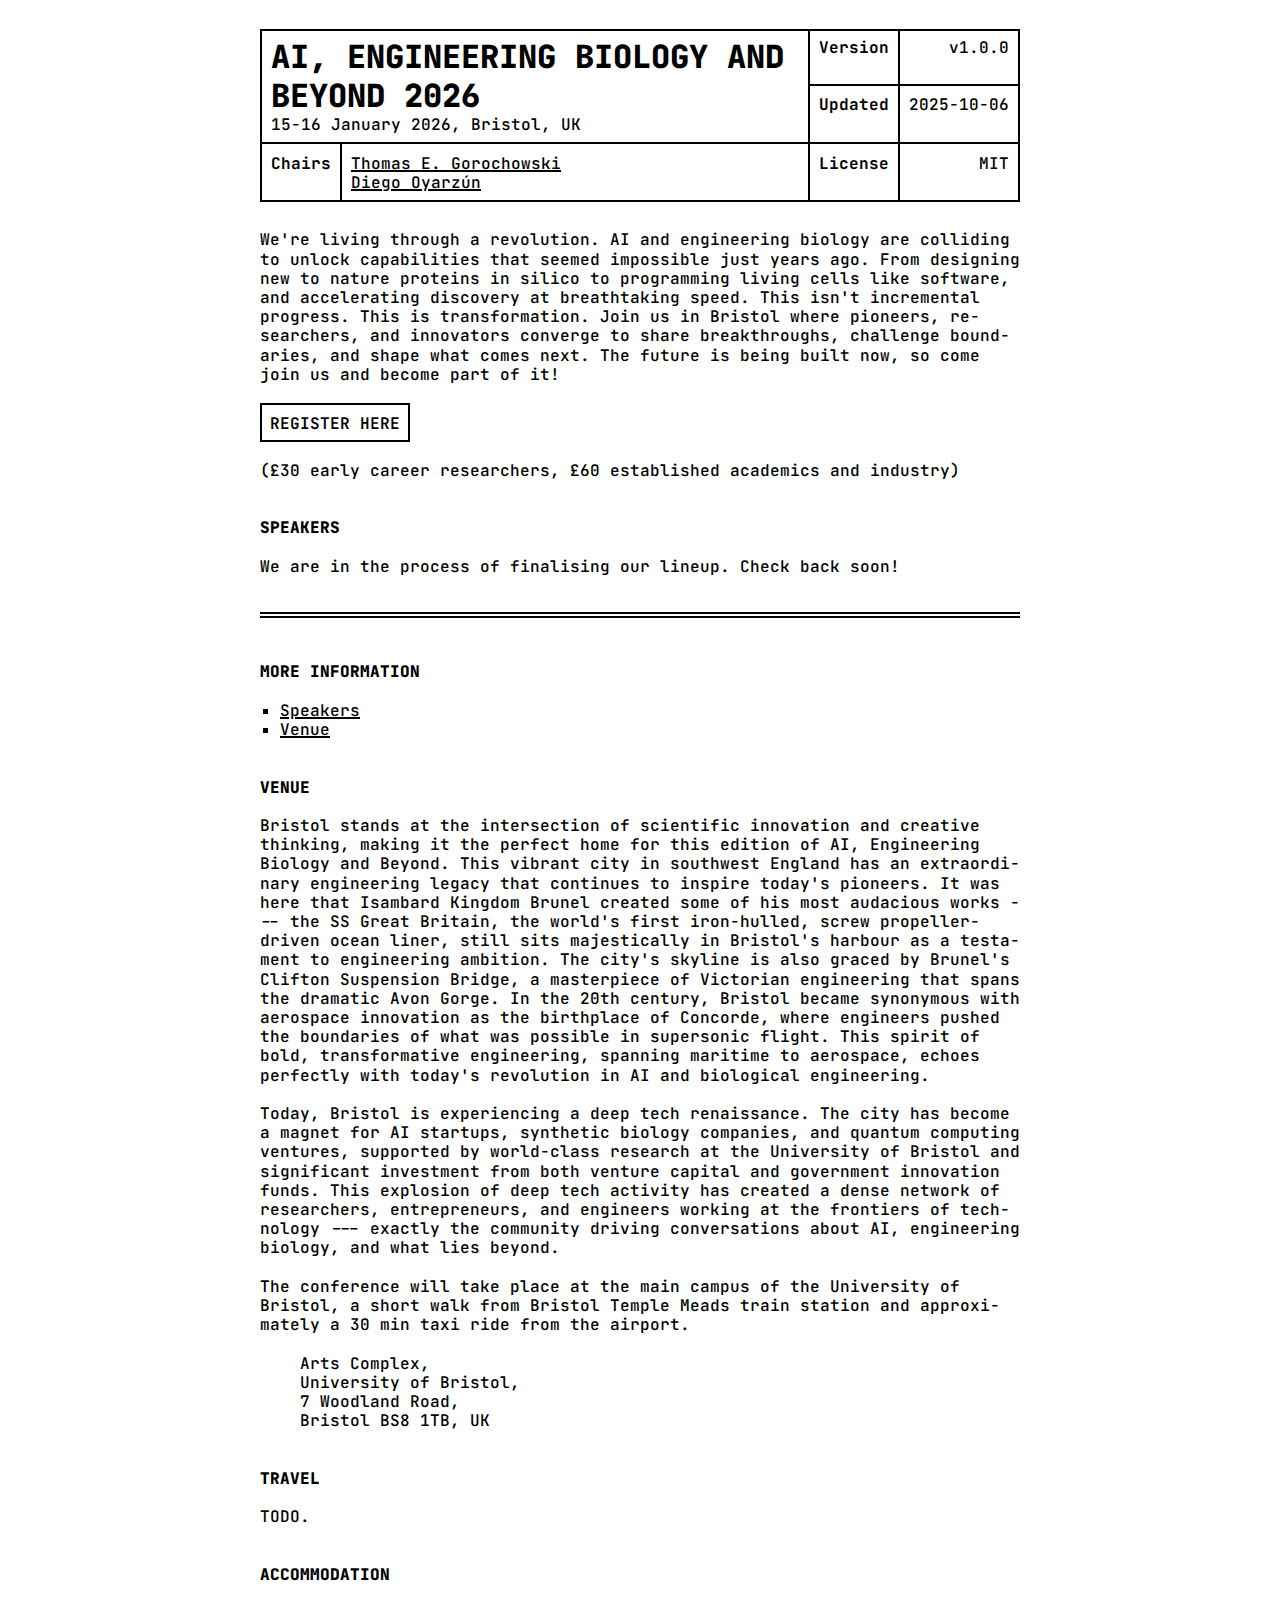
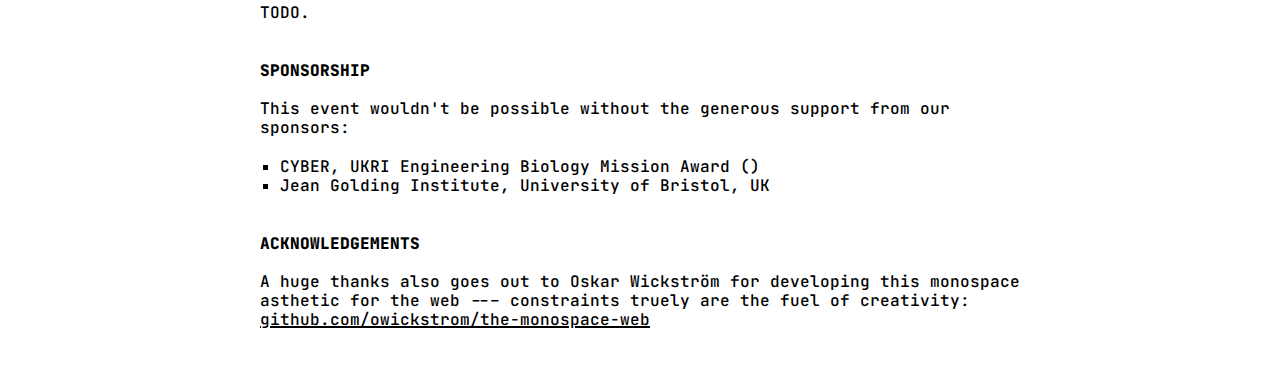
<file: index.html>
<!DOCTYPE html>
<html xmlns="http://www.w3.org/1999/xhtml" lang="en" xml:lang="en">
<head>
  <meta charset="utf-8" />
  <meta name="generator" content="pandoc" />
  <meta name="viewport" content="width=device-width, initial-scale=1.0, user-scalable=yes" />
  <meta name="author" content="Thomas Gorochowski" />
  <meta name="dcterms.date" content="2025-10-06" />
  <title>AI, Engineering Biology and Beyond 2026</title>
  <link rel="preconnect" href="https://fonts.googleapis.com">
  <link rel="preconnect" href="https://fonts.gstatic.com" crossorigin>
  <link href="https://fonts.googleapis.com/css2?family=JetBrains+Mono:ital,wght@0,100..800;1,100..800&display=swap" rel="stylesheet">
  <link rel="stylesheet" href="reset.css" />
  <link rel="stylesheet" href="index.css" />
</head>
<body>
<table class="header">
  <tr>
    <td colspan="2" rowspan="2" class="width-auto">
      <h1 class="title">AI, Engineering Biology and Beyond 2026</h1>
      <span class="subtitle">15-16 January 2026, Bristol, UK</span>
    </td>
    <th>Version</th>
    <td class="width-min">v1.0.0</td>
  </tr>
  <tr>
    <th>Updated</th>
    <td class="width-min"><time style="white-space: pre;">2025-10-06</time></td>
  </tr>
  <tr>
    <th class="width-min">Chairs</th>
    <td class="width-auto"><a href="http://www.biocomputelab.org"><cite>Thomas E. Gorochowski</cite></a><br><a href="https://homepages.inf.ed.ac.uk/doyarzun/"><cite>Diego Oyarzún</cite></a></td>
    <th class="width-min">License</th>
    <td>MIT</td>
  </tr>
</table>

<p>We're living through a revolution. AI and engineering biology are colliding to unlock capabilities that seemed impossible just years ago. From designing new to nature proteins in silico to programming living cells like software, and accelerating discovery at breathtaking speed. This isn't incremental progress. This is transformation. Join us in Bristol where pioneers, researchers, and innovators converge to share breakthroughs, challenge boundaries, and shape what comes next. The future is being built now, so come join us and become part of it!</p>

<nav>
<button>
    <a href="http://www.biocomputelab.org" style="text-decoration: none;">Register here</a>
</button>
</nav>

<p>(£30 early career researchers, £60 established academics and industry) </p>

<h2 id="speakers">Speakers</h2>

<p>We are in the process of finalising our lineup. Check back soon!</p>

<hr>

<nav id="TOC" role="doc-toc">
<h2 id="toc-title">More information</h2>
<ul class="incremental">
<li><a href="#speakers" id="toc-introduction">Speakers</a></li>
<li><a href="#venue" id="toc-the-basics">Venue</a></li>
</ul>
</nav>

<h2 id="venue">Venue</h2>

<p>Bristol stands at the intersection of scientific innovation and creative thinking, making it the perfect home for this edition of AI, Engineering Biology and Beyond. This vibrant city in southwest England has an extraordinary engineering legacy that continues to inspire today's pioneers. It was here that Isambard Kingdom Brunel created some of his most audacious works --- the SS Great Britain, the world's first iron-hulled, screw propeller-driven ocean liner, still sits majestically in Bristol's harbour as a testament to engineering ambition. The city's skyline is also graced by Brunel's Clifton Suspension Bridge, a masterpiece of Victorian engineering that spans the dramatic Avon Gorge. In the 20th century, Bristol became synonymous with aerospace innovation as the birthplace of Concorde, where engineers pushed the boundaries of what was possible in supersonic flight. This spirit of bold, transformative engineering, spanning maritime to aerospace, echoes perfectly with today's revolution in AI and biological engineering.</p>

<p>Today, Bristol is experiencing a deep tech renaissance. The city has become a magnet for AI startups, synthetic biology companies, and quantum computing ventures, supported by world-class research at the University of Bristol and significant investment from both venture capital and government innovation funds. This explosion of deep tech activity has created a dense network of researchers, entrepreneurs, and engineers working at the frontiers of technology --- exactly the community driving conversations about AI, engineering biology, and what lies beyond.</p>

<p> The conference will take place at the main campus of the University of Bristol, a short walk from Bristol Temple Meads train station and approximately a 30 min taxi ride from the airport.</p>

<pre>
    Arts Complex,
    University of Bristol,
    7 Woodland Road,
    Bristol BS8 1TB, UK
</pre>



<h2 id="travel">Travel</h2>

<p>TODO.</p>

<h2>Accommodation</h2>

<p>TODO.</p>

<h2 id="speakers">Sponsorship</h2>

<p>This event wouldn't be possible without the generous support from our sponsors:
<ul>
    <li><b>CYBER</b>, UKRI Engineering Biology Mission Award ()</li>
    <li><b>Jean Golding Institute</b>, University of Bristol, UK</li>
</ul>
</p>

<h2 id="thanks">Acknowledgements</h2>

<p>A huge thanks also goes out to Oskar Wickström for developing this monospace asthetic for the web --– constraints truely are the fuel of creativity: <a
href="https://github.com/owickstrom/the-monospace-web">github.com/owickstrom/the-monospace-web</a></p>

</body>
</html>
</file>
<file: index.css>
/*@import url('https://fonts.cdnfonts.com/css/jetbrains-mono-2');*/

:root {
    --font-family: "JetBrains Mono", monospace;
    --line-height: 1.20rem;
    --border-thickness: 2px;
    --text-color: #000;
    --text-color-alt: #666;
    --background-color: #fff;
    --background-color-alt: #eee;

    --font-weight-normal: 500;
    --font-weight-medium: 600;
    --font-weight-bold: 800;

    font-family: var(--font-family);
    font-optical-sizing: auto;
    font-weight: var(--font-weight-normal);
    font-style: normal;
    font-variant-numeric: tabular-nums lining-nums;
    font-size: 16px;
}

@media (prefers-color-scheme: dark) {
    :root {
        --text-color: #fff;
        --text-color-alt: #aaa;
        --background-color: #000;
        --background-color-alt: #111;
    }
}

* {
    box-sizing: border-box;
}


*+* {
    margin-top: var(--line-height);
}

html {
    display: flex;
    width: 100%;
    margin: 0;
    padding: 0;
    flex-direction: column;
    align-items: center;
    background: var(--background-color);
    color: var(--text-color);
}

body {
    position: relative;
    width: 100%;
    margin: 0;
    padding: var(--line-height) 2ch;
    max-width: calc(min(80ch, round(down, 100%, 1ch)));
    line-height: var(--line-height);
    overflow-x: hidden;
}

@media screen and (max-width: 480px) {
    :root {
        font-size: 14px;
    }

    body {
        padding: var(--line-height) 1ch;
    }
}

h1,
h2,
h3,
h4,
h5,
h6 {
    font-weight: var(--font-weight-bold);
    margin: calc(var(--line-height) * 2) 0 var(--line-height);
    line-height: var(--line-height);
}

h1 {
    font-size: 2rem;
    line-height: calc(2 * var(--line-height));
    margin-bottom: calc(var(--line-height) * 2);
    text-transform: uppercase;
}

h2 {
    font-size: 1rem;
    text-transform: uppercase;
}

hr {
    position: relative;
    display: block;
    height: var(--line-height);
    margin: calc(var(--line-height) * 1.5) 0;
    border: none;
    color: var(--text-color);
}

hr:after {
    display: block;
    content: "";
    position: absolute;
    top: calc(var(--line-height) / 2 - var(--border-thickness));
    left: 0;
    width: 100%;
    border-top: calc(var(--border-thickness) * 3) double var(--text-color);
    height: 0;
}

a {
    text-decoration-thickness: var(--border-thickness);
}

a:link,
a:visited {
    color: var(--text-color);
}

p {
    margin-bottom: var(--line-height);
}

strong {
    font-weight: var(--font-weight-bold);
}

em {
    font-style: italic;
}

sub {
    position: relative;
    display: inline-block;
    margin: 0;
    vertical-align: sub;
    line-height: 0;
    width: calc(1ch / 0.75);
    font-size: .75rem;
}

table {
    position: relative;
    top: calc(var(--line-height) / 2);
    width: calc(round(down, 100%, 1ch));
    border-collapse: collapse;
    margin: 0 0 calc(var(--line-height) * 2);
}

th,
td {
    border: var(--border-thickness) solid var(--text-color);
    padding:
        calc((var(--line-height) / 2)) calc(1ch - var(--border-thickness) / 2) calc((var(--line-height) / 2) - (var(--border-thickness)));
    line-height: var(--line-height);
    vertical-align: top;
    text-align: left;
}

table tbody tr:first-child>* {
    padding-top: calc((var(--line-height) / 2) - var(--border-thickness));
}


th {
    font-weight: 700;
}

.width-min {
    width: 0%;
}

.width-auto {
    width: 100%;
}

.header {
    margin-bottom: calc(var(--line-height) * 2);
}

.header h1 {
    margin: 0;
}

.header tr td:last-child {
    text-align: right;
}

p {
    word-break: break-word;
    word-wrap: break-word;
    hyphens: auto;
}

img,
video {
    display: block;
    width: 100%;
    object-fit: contain;
    overflow: hidden;
}

img {
    font-style: italic;
    color: var(--text-color-alt);
}

details {
    border: var(--border-thickness) solid var(--text-color);
    padding: calc(var(--line-height) - var(--border-thickness)) 1ch;
    margin-bottom: var(--line-height);
}

summary {
    font-weight: var(--font-weight-medium);
    cursor: pointer;
}

details[open] summary {
    margin-bottom: var(--line-height);
}

details ::marker {
    display: inline-block;
    content: '▶';
    margin: 0;
}

details[open] ::marker {
    content: '▼';
}

details :last-child {
    margin-bottom: 0;
}

pre {
    white-space: pre;
    overflow-x: auto;
    margin: var(--line-height) 0;
    overflow-y: hidden;
}

figure pre {
    margin: 0;
}

pre,
code {
    font-family: var(--font-family);
}

code {
    font-weight: var(--font-weight-medium);
}

figure {
    margin: calc(var(--line-height) * 2) 3ch;
    overflow-x: auto;
    overflow-y: hidden;
}

figcaption {
    display: block;
    font-style: italic;
    margin-top: var(--line-height);
}

ul,
ol {
    padding: 0;
    margin: 0 0 var(--line-height);
}

ul {
    list-style-type: square;
    padding: 0 0 0 2ch;
}

ol {
    list-style-type: none;
    counter-reset: item;
    padding: 0;
}

ol ul,
ol ol,
ul ol,
ul ul {
    padding: 0 0 0 3ch;
    margin: 0;
}

ol li:before {
    content: counters(item, ".") ". ";
    counter-increment: item;
    font-weight: var(--font-weight-medium);
}

li {
    margin: 0;
    padding: 0;
}

li::marker {
    line-height: 0;
}

::-webkit-scrollbar {
    height: var(--line-height);
}

input,
button,
textarea {
    border: var(--border-thickness) solid var(--text-color);
    padding:
        calc(var(--line-height) / 2 - var(--border-thickness)) calc(1ch - var(--border-thickness));
    margin: 0;
    font: inherit;
    font-weight: inherit;
    height: calc(var(--line-height) * 2);
    width: auto;
    overflow: visible;
    background: var(--background-color);
    color: var(--text-color);
    line-height: normal;
    -webkit-font-smoothing: inherit;
    -moz-osx-font-smoothing: inherit;
    -webkit-appearance: none;
}

input[type=checkbox] {
    display: inline-grid;
    place-content: center;
    vertical-align: top;
    width: 2ch;
    height: var(--line-height);
    cursor: pointer;
}

input[type=checkbox]:checked:before {
    content: "";
    width: 1ch;
    height: calc(var(--line-height) / 2);
    background: var(--text-color);
}

button:focus,
input:focus {
    --border-thickness: 3px;
    outline: none;
}

input {
    width: calc(round(down, 100%, 1ch));
}

::placeholder {
    color: var(--text-color-alt);
    opacity: 1;
}

::-ms-input-placeholder {
    color: var(--text-color-alt);
}

button::-moz-focus-inner {
    padding: 0;
    border: 0
}

button {
    text-transform: uppercase;
    font-weight: var(--font-weight-medium);
    cursor: pointer;
}

button:hover {
    background: var(--background-color-alt);
}

button:active {
    transform: translate(2px, 2px);
}

label {
    display: block;
    width: calc(round(down, 100%, 1ch));
    height: auto;
    line-height: var(--line-height);
    font-weight: var(--font-weight-medium);
    margin: 0;
}

label input {
    width: 100%;
}

.tree,
.tree ul {
    position: relative;
    padding-left: 0;
    list-style-type: none;
    line-height: var(--line-height);
}

.tree ul {
    margin: 0;
}

.tree ul li {
    position: relative;
    padding-left: 1.5ch;
    margin-left: 1.5ch;
    border-left: var(--border-thickness) solid var(--text-color);
}

.tree ul li:before {
    position: absolute;
    display: block;
    top: calc(var(--line-height) / 2);
    left: 0;
    content: "";
    width: 1ch;
    border-bottom: var(--border-thickness) solid var(--text-color);
}

.tree ul li:last-child {
    border-left: none;
}

.tree ul li:last-child:after {
    position: absolute;
    display: block;
    top: 0;
    left: 0;
    content: "";
    height: calc(var(--line-height) / 2);
    border-left: var(--border-thickness) solid var(--text-color);
}

.grid {
    --grid-cells: 0;
    display: flex;
    gap: 1ch;
    width: calc(round(down, 100%, (1ch * var(--grid-cells)) - (1ch * var(--grid-cells) - 1)));
    margin-bottom: var(--line-height);
}

.grid>*,
.grid>input {
    flex: 0 0 calc(round(down, (100% - (1ch * (var(--grid-cells) - 1))) / var(--grid-cells), 1ch));
}

.grid:has(> :last-child:nth-child(1)) {
    --grid-cells: 1;
}

.grid:has(> :last-child:nth-child(2)) {
    --grid-cells: 2;
}

.grid:has(> :last-child:nth-child(3)) {
    --grid-cells: 3;
}

.grid:has(> :last-child:nth-child(4)) {
    --grid-cells: 4;
}

.grid:has(> :last-child:nth-child(5)) {
    --grid-cells: 5;
}

.grid:has(> :last-child:nth-child(6)) {
    --grid-cells: 6;
}

.grid:has(> :last-child:nth-child(7)) {
    --grid-cells: 7;
}

.grid:has(> :last-child:nth-child(8)) {
    --grid-cells: 8;
}

.grid:has(> :last-child:nth-child(9)) {
    --grid-cells: 9;
}

/* DEBUG UTILITIES */

.debug .debug-grid {
    --color: color-mix(in srgb, var(--text-color) 10%, var(--background-color) 90%);
    position: absolute;
    top: 0;
    left: 0;
    right: 0;
    bottom: 0;
    z-index: -1;
    background-image:
        repeating-linear-gradient(var(--color) 0 1px, transparent 1px 100%),
        repeating-linear-gradient(90deg, var(--color) 0 1px, transparent 1px 100%);
    background-size: 1ch var(--line-height);
    margin: 0;
}

.debug .off-grid {
    background: rgba(255, 0, 0, 0.1);
}

.debug-toggle-label {
    text-align: right;
}
</file>
